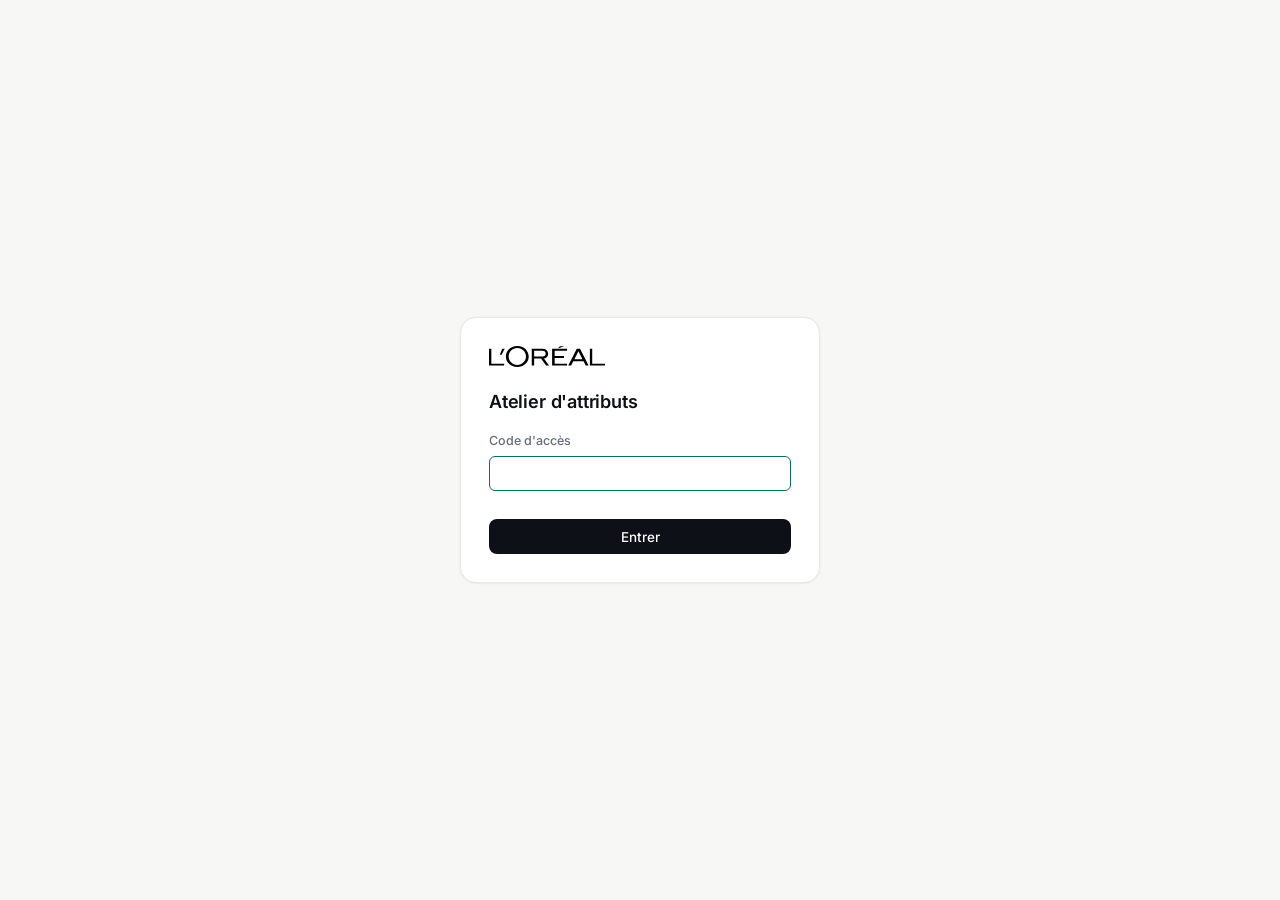
<file: index.html>
<!DOCTYPE html><html lang="fr"><head><meta charSet="utf-8"/><meta name="viewport" content="width=device-width, initial-scale=1"/><link rel="preload" href="/fonts/inter-latin-wght-normal.woff2" as="font" crossorigin="anonymous" type="font/woff2"/><link rel="stylesheet" href="/_next/static/chunks/0_0yjet9v__79.css" data-precedence="next"/><link rel="preload" as="script" fetchPriority="low" href="/_next/static/chunks/3mc6dra1m0098.js"/><script src="/_next/static/chunks/2i51e627rllld.js" async=""></script><script src="/_next/static/chunks/1rj7ns8rte9vc.js" async=""></script><script src="/_next/static/chunks/3fly1jhnacksh.js" async=""></script><script src="/_next/static/chunks/turbopack-32cw32wjdmm_2.js" async=""></script><script src="/_next/static/chunks/21kzj3m3wwja7.js" async=""></script><script src="/_next/static/chunks/28tlzuoan7q4y.js" async=""></script><script src="/_next/static/chunks/2vi6roa4rjbpt.js" async=""></script><script src="/_next/static/chunks/0tibmqe8g0dm9.js" async=""></script><meta name="theme-color" content="#fafaf9"/><title>Atelier d&#x27;attributs</title><meta name="description" content="Prototype interne : enrichissement d&#x27;attributs produits tracé et supervisé."/><meta name="robots" content="noindex, nofollow"/><link rel="icon" href="/icon.svg"/><link rel="preload" href="/fonts/inter-latin-wght-normal.woff2" as="font" type="font/woff2" crossorigin="anonymous"/><script src="/_next/static/chunks/0cz1d0mv5g_q7.js" noModule=""></script></head><body><div hidden=""><!--$--><!--/$--></div><div class="h-screen bg-canvas"></div><script src="/_next/static/chunks/3mc6dra1m0098.js" id="_R_" async=""></script><script>(self.__next_f=self.__next_f||[]).push([0])</script><script>self.__next_f.push([1,"1:\"$Sreact.fragment\"\n2:I[58786,[\"/_next/static/chunks/21kzj3m3wwja7.js\",\"/_next/static/chunks/28tlzuoan7q4y.js\",\"/_next/static/chunks/2vi6roa4rjbpt.js\"],\"AccessGate\"]\n3:I[40253,[\"/_next/static/chunks/21kzj3m3wwja7.js\",\"/_next/static/chunks/28tlzuoan7q4y.js\",\"/_next/static/chunks/2vi6roa4rjbpt.js\"],\"Shell\"]\n4:I[39756,[\"/_next/static/chunks/21kzj3m3wwja7.js\",\"/_next/static/chunks/28tlzuoan7q4y.js\",\"/_next/static/chunks/2vi6roa4rjbpt.js\"],\"default\"]\n5:I[37457,[\"/_next/static/chunks/21kzj3m3wwja7.js\",\"/_next/static/chunks/28tlzuoan7q4y.js\",\"/_next/static/chunks/2vi6roa4rjbpt.js\"],\"default\"]\n6:I[47257,[\"/_next/static/chunks/21kzj3m3wwja7.js\",\"/_next/static/chunks/28tlzuoan7q4y.js\",\"/_next/static/chunks/2vi6roa4rjbpt.js\"],\"ClientPageRoot\"]\n7:I[31713,[\"/_next/static/chunks/21kzj3m3wwja7.js\",\"/_next/static/chunks/28tlzuoan7q4y.js\",\"/_next/static/chunks/2vi6roa4rjbpt.js\",\"/_next/static/chunks/0tibmqe8g0dm9.js\"],\"default\"]\na:I[97367,[\"/_next/static/chunks/21kzj3m3wwja7.js\",\"/_next/static/chunks/28tlzuoan7q4y.js\",\"/_next/static/chunks/2vi6roa4rjbpt.js\"],\"OutletBoundary\"]\nb:\"$Sreact.suspense\"\nd:I[97367,[\"/_next/static/chunks/21kzj3m3wwja7.js\",\"/_next/static/chunks/28tlzuoan7q4y.js\",\"/_next/static/chunks/2vi6roa4rjbpt.js\"],\"ViewportBoundary\"]\nf:I[97367,[\"/_next/static/chunks/21kzj3m3wwja7.js\",\"/_next/static/chunks/28tlzuoan7q4y.js\",\"/_next/static/chunks/2vi6roa4rjbpt.js\"],\"MetadataBoundary\"]\n11:I[68027,[\"/_next/static/chunks/21kzj3m3wwja7.js\",\"/_next/static/chunks/28tlzuoan7q4y.js\",\"/_next/static/chunks/2vi6roa4rjbpt.js\"],\"default\",1]\n:HL[\"/_next/static/chunks/0_0yjet9v__79.css\",\"style\"]\n:HL[\"/fonts/inter-latin-wght-normal.woff2\",\"font\",{\"crossOrigin\":\"anonymous\",\"type\":\"font/woff2\"}]\n0:{\"P\":null,\"c\":[\"\",\"\"],\"q\":\"\",\"i\":false,\"f\":[[[\"\",{\"children\":[\"__PAGE__\",{},\"$undefined\",\"$undefined\",4608]},\"$undefined\",\"$undefined\",4624],[[\"$\",\"$1\",\"c\",{\"children\":[[[\"$\",\"link\",\"0\",{\"rel\":\"stylesheet\",\"href\":\"/_next/static/chunks/0_0yjet9v__79.css\",\"precedence\":\"next\",\"crossOrigin\":\"$undefined\",\"nonce\":\"$undefined\"}],[\"$\",\"script\",\"script-0\",{\"src\":\"/_next/static/chunks/21kzj3m3wwja7.js\",\"async\":true,\"nonce\":\"$undefined\"}],[\"$\",\"script\",\"script-1\",{\"src\":\"/_next/static/chunks/28tlzuoan7q4y.js\",\"async\":true,\"nonce\":\"$undefined\"}],[\"$\",\"script\",\"script-2\",{\"src\":\"/_next/static/chunks/2vi6roa4rjbpt.js\",\"async\":true,\"nonce\":\"$undefined\"}]],[\"$\",\"html\",null,{\"lang\":\"fr\",\"children\":[[\"$\",\"head\",null,{\"children\":[\"$\",\"link\",null,{\"rel\":\"preload\",\"href\":\"/fonts/inter-latin-wght-normal.woff2\",\"as\":\"font\",\"type\":\"font/woff2\",\"crossOrigin\":\"anonymous\"}]}],[\"$\",\"body\",null,{\"children\":[\"$\",\"$L2\",null,{\"children\":[\"$\",\"$L3\",null,{\"children\":[\"$\",\"$L4\",null,{\"parallelRouterKey\":\"children\",\"error\":\"$undefined\",\"errorStyles\":\"$undefined\",\"errorScripts\":\"$undefined\",\"template\":[\"$\",\"$L5\",null,{}],\"templateStyles\":\"$undefined\",\"templateScripts\":\"$undefined\",\"notFound\":[[[\"$\",\"title\",null,{\"children\":\"404: This page could not be found.\"}],[\"$\",\"div\",null,{\"style\":{\"fontFamily\":\"system-ui,\\\"Segoe UI\\\",Roboto,Helvetica,Arial,sans-serif,\\\"Apple Color Emoji\\\",\\\"Segoe UI Emoji\\\"\",\"height\":\"100vh\",\"textAlign\":\"center\",\"display\":\"flex\",\"flexDirection\":\"column\",\"alignItems\":\"center\",\"justifyContent\":\"center\"},\"children\":[\"$\",\"div\",null,{\"children\":[[\"$\",\"style\",null,{\"dangerouslySetInnerHTML\":{\"__html\":\"body{color:#000;background:#fff;margin:0}.next-error-h1{border-right:1px solid rgba(0,0,0,.3)}@media (prefers-color-scheme:dark){body{color:#fff;background:#000}.next-error-h1{border-right:1px solid rgba(255,255,255,.3)}}\"}}],[\"$\",\"h1\",null,{\"className\":\"next-error-h1\",\"style\":{\"display\":\"inline-block\",\"margin\":\"0 20px 0 0\",\"padding\":\"0 23px 0 0\",\"fontSize\":24,\"fontWeight\":500,\"verticalAlign\":\"top\",\"lineHeight\":\"49px\"},\"children\":404}],[\"$\",\"div\",null,{\"style\":{\"display\":\"inline-block\"},\"children\":[\"$\",\"h2\",null,{\"style\":{\"fontSize\":14,\"fontWeight\":400,\"lineHeight\":\"49px\",\"margin\":0},\"children\":\"This page could not be found.\"}]}]]}]}]],[]],\"forbidden\":\"$undefined\",\"unauthorized\":\"$undefined\"}]}]}]}]]}]]}],{\"children\":[[\"$\",\"$1\",\"c\",{\"children\":[[\"$\",\"$L6\",null,{\"Component\":\"$7\",\"serverProvidedParams\":{\"searchParams\":{},\"params\":{},\"promises\":[\"$@8\",\"$@9\"]}}],[[\"$\",\"script\",\"script-0\",{\"src\":\"/_next/static/chunks/0tibmqe8g0dm9.js\",\"async\":true,\"nonce\":\"$undefined\"}]],[\"$\",\"$La\",null,{\"children\":[\"$\",\"$b\",null,{\"name\":\"Next.MetadataOutlet\",\"children\":\"$@c\"}]}]]}],{},null,false,null]},null,false,null],[\"$\",\"$1\",\"h\",{\"children\":[null,[\"$\",\"$Ld\",null,{\"children\":\"$Le\"}],[\"$\",\"div\",null,{\"hidden\":true,\"children\":[\"$\",\"$Lf\",null,{\"children\":[\"$\",\"$b\",null,{\"name\":\"Next.Metadata\",\"children\":\"$L10\"}]}]}],null]}],false]],\"m\":\"$undefined\",\"G\":[\"$11\",[[\"$\",\"link\",\"0\",{\"rel\":\"stylesheet\",\"href\":\"/_next/static/chunks/0_0yjet9v__79.css\",\"precedence\":\"next\",\"crossOrigin\":\"$undefined\",\"nonce\":\"$undefined\"}]]],\"S\":true,\"h\":null,\"r\":\"$undefined\",\"s\":\"$undefined\",\"a\":\"$undefined\",\"l\":\"$undefined\",\"p\":\"$undefined\",\"d\":\"$undefined\",\"b\":\"MWoxICQ8ouTCROTMXXz69\"}\n8:{}\n9:\"$0:f:0:1:1:children:0:props:children:0:props:serverProvidedParams:params\"\ne:[[\"$\",\"meta\",\"0\",{\"charSet\":\"utf-8\"}],[\"$\",\"meta\",\"1\",{\"name\":\"viewport\",\"content\":\"width=device-width, initial-scale=1\"}],[\"$\",\"meta\",\"2\",{\"name\":\"theme-color\",\"content\":\"#fafaf9\"}]]\n12:I[27201,[\"/_next/static/chunks/21kzj3m3wwja7.js\",\"/_next/static/chunks/28tlzuoan7q4y.js\",\"/_next/static/chunks/2vi6roa4rjbpt.js\"],\"IconMark\"]\nc:null\n10:[[\"$\",\"title\",\"0\",{\"children\":\"Atelier d'attributs\"}],[\"$\",\"meta\",\"1\",{\"name\":\"description\",\"content\":\"Prototype interne : enrichissement d'attributs produits tracé et supervisé.\"}],[\"$\",\"meta\",\"2\",{\"name\":\"robots\",\"content\":\"noindex, nofollow\"}],[\"$\",\"link\",\"3\",{\"rel\":\"icon\",\"href\":\"/icon.svg\"}],[\"$\",\"$L12\",\"4\",{}]]\n"])</script></body></html>
</file>
<file: _next/static/chunks/0_0yjet9v__79.css>
@layer properties{@supports (((-webkit-hyphens:none)) and (not (margin-trim:inline))) or ((-moz-orient:inline) and (not (color:rgb(from red r g b)))){*,:before,:after,::backdrop{--tw-rotate-x:initial;--tw-rotate-y:initial;--tw-rotate-z:initial;--tw-skew-x:initial;--tw-skew-y:initial;--tw-space-y-reverse:0;--tw-divide-y-reverse:0;--tw-border-style:solid;--tw-leading:initial;--tw-font-weight:initial;--tw-tracking:initial;--tw-shadow:0 0 #0000;--tw-shadow-color:initial;--tw-shadow-alpha:100%;--tw-inset-shadow:0 0 #0000;--tw-inset-shadow-color:initial;--tw-inset-shadow-alpha:100%;--tw-ring-color:initial;--tw-ring-shadow:0 0 #0000;--tw-inset-ring-color:initial;--tw-inset-ring-shadow:0 0 #0000;--tw-ring-inset:initial;--tw-ring-offset-width:0px;--tw-ring-offset-color:#fff;--tw-ring-offset-shadow:0 0 #0000;--tw-blur:initial;--tw-brightness:initial;--tw-contrast:initial;--tw-grayscale:initial;--tw-hue-rotate:initial;--tw-invert:initial;--tw-opacity:initial;--tw-saturate:initial;--tw-sepia:initial;--tw-drop-shadow:initial;--tw-drop-shadow-color:initial;--tw-drop-shadow-alpha:100%;--tw-drop-shadow-size:initial;--tw-backdrop-blur:initial;--tw-backdrop-brightness:initial;--tw-backdrop-contrast:initial;--tw-backdrop-grayscale:initial;--tw-backdrop-hue-rotate:initial;--tw-backdrop-invert:initial;--tw-backdrop-opacity:initial;--tw-backdrop-saturate:initial;--tw-backdrop-sepia:initial;--tw-duration:initial}}}@layer theme{:root,:host{--font-sans:"Inter", ui-sans-serif, system-ui, -apple-system, "Segoe UI", sans-serif;--font-mono:"JetBrains Mono", ui-monospace, "SF Mono", Menlo, Consolas, monospace;--color-black:#000;--color-white:#fff;--spacing:.25rem;--font-weight-normal:400;--font-weight-medium:500;--font-weight-semibold:600;--tracking-normal:0em;--leading-tight:1.25;--default-transition-duration:.15s;--default-transition-timing-function:cubic-bezier(.4, 0, .2, 1);--default-font-family:var(--font-sans);--default-mono-font-family:var(--font-mono);--color-canvas:#f7f7f6;--color-surface:#fff;--color-ink:#0d1117;--color-ink-2:#383e48;--color-muted:#676d78;--color-faint:#9ba0a8;--color-line:#e9e9e7;--color-line-2:#d9d9d6;--color-hover:#f3f3f1;--color-sunken:#f5f5f3;--color-neutral-bar:#cdd0d5;--color-accent:#0b6e64;--color-accent-strong:#085a52;--color-accent-soft:#eef7f5;--color-accent-line:#bfe0da;--color-accent-mark:#d4efe9;--color-ok:#16794a;--color-ok-soft:#eef7f2;--color-ok-line:#c2e3d1;--color-warn:#9a5b06;--color-warn-soft:#fbf4e7;--color-warn-line:#ecd6a7;--color-expert:#5847b8;--color-expert-soft:#f3f1fb;--color-expert-line:#d8d2f3;--color-crit:#b93d14;--color-crit-soft:#fcf1ec;--color-crit-line:#f1cdbd}}@layer base{*,:after,:before,::backdrop{box-sizing:border-box;border:0 solid;margin:0;padding:0}::file-selector-button{box-sizing:border-box;border:0 solid;margin:0;padding:0}html,:host{-webkit-text-size-adjust:100%;tab-size:4;line-height:1.5;font-family:var(--default-font-family,-apple-system, BlinkMacSystemFont, "Segoe UI", Roboto, "Helvetica Neue", "Noto Sans", Arial, sans-serif, "Apple Color Emoji", "Segoe UI Emoji", "Segoe UI Symbol", "Noto Color Emoji");font-feature-settings:var(--default-font-feature-settings,normal);font-variation-settings:var(--default-font-variation-settings,normal);-webkit-tap-highlight-color:transparent}hr{height:0;color:inherit;border-top-width:1px}abbr:where([title]){-webkit-text-decoration:underline dotted;text-decoration:underline dotted}h1,h2,h3,h4,h5,h6{font-size:inherit;font-weight:inherit}a{color:inherit;-webkit-text-decoration:inherit;-webkit-text-decoration:inherit;-webkit-text-decoration:inherit;-webkit-text-decoration:inherit;text-decoration:inherit}b,strong{font-weight:bolder}code,kbd,samp,pre{font-family:var(--default-mono-font-family,ui-monospace, SFMono-Regular, Menlo, Monaco, Consolas, "Liberation Mono", "Courier New", monospace);font-feature-settings:var(--default-mono-font-feature-settings,normal);font-variation-settings:var(--default-mono-font-variation-settings,normal);font-size:1em}small{font-size:80%}sub,sup{vertical-align:baseline;font-size:75%;line-height:0;position:relative}sub{bottom:-.25em}sup{top:-.5em}table{text-indent:0;border-color:inherit;border-collapse:collapse}:-moz-focusring:where(:not(iframe)){outline:auto}progress{vertical-align:baseline}summary{display:list-item}ol,ul,menu{list-style:none}img,svg,video,canvas,audio,iframe,embed,object{vertical-align:middle;display:block}img,video{max-width:100%;height:auto}button,input,select,optgroup,textarea{font:inherit;font-feature-settings:inherit;font-variation-settings:inherit;letter-spacing:inherit;color:inherit;opacity:1;background-color:#0000;border-radius:0}::file-selector-button{font:inherit;font-feature-settings:inherit;font-variation-settings:inherit;letter-spacing:inherit;color:inherit;opacity:1;background-color:#0000;border-radius:0}:where(select:is([multiple],[size])) optgroup{font-weight:bolder}:where(select:is([multiple],[size])) optgroup option{padding-inline-start:20px}::file-selector-button{margin-inline-end:4px}::placeholder{opacity:1}@supports (not ((-webkit-appearance:-apple-pay-button))) or (contain-intrinsic-size:1px){::placeholder{color:currentColor}@supports (color:color-mix(in lab, red, red)){::placeholder{color:color-mix(in oklab, currentcolor 50%, transparent)}}}textarea{resize:vertical}::-webkit-search-decoration{-webkit-appearance:none}::-webkit-date-and-time-value{min-height:1lh;text-align:inherit}::-webkit-datetime-edit{display:inline-flex}::-webkit-datetime-edit-fields-wrapper{padding:0}::-webkit-datetime-edit{padding-block:0}::-webkit-datetime-edit-year-field{padding-block:0}::-webkit-datetime-edit-month-field{padding-block:0}::-webkit-datetime-edit-day-field{padding-block:0}::-webkit-datetime-edit-hour-field{padding-block:0}::-webkit-datetime-edit-minute-field{padding-block:0}::-webkit-datetime-edit-second-field{padding-block:0}::-webkit-datetime-edit-millisecond-field{padding-block:0}::-webkit-datetime-edit-meridiem-field{padding-block:0}::-webkit-calendar-picker-indicator{line-height:1}:-moz-ui-invalid{box-shadow:none}button,input:where([type=button],[type=reset],[type=submit]){appearance:button}::file-selector-button{appearance:button}::-webkit-inner-spin-button{height:auto}::-webkit-outer-spin-button{height:auto}[hidden]:where(:not([hidden=until-found])){display:none!important}}@layer components;@layer utilities{.\@container{container-type:inline-size}.pointer-events-none{pointer-events:none}.invisible{visibility:hidden}.visible{visibility:visible}.sr-only{clip-path:inset(50%);white-space:nowrap;border-width:0;width:1px;height:1px;margin:-1px;padding:0;position:absolute;overflow:hidden}.absolute{position:absolute}.fixed{position:fixed}.relative{position:relative}.static{position:static}.sticky{position:sticky}.inset-0{inset:0}.inset-y-0{inset-block:0}.inset-y-1{inset-block:var(--spacing)}.-top-\[10px\]{top:-10px}.top-0{top:0}.top-\[2px\]{top:2px}.right-2\.5{right:calc(var(--spacing) * 2.5)}.-bottom-\[10px\]{bottom:-10px}.left-0{left:0}.left-2\.5{left:calc(var(--spacing) * 2.5)}.left-3{left:calc(var(--spacing) * 3)}.left-\[2px\]{left:2px}.left-\[14px\]{left:14px}.z-10{z-index:10}.z-50{z-index:50}.z-\[1\]{z-index:1}.z-\[60\]{z-index:60}.col-span-2{grid-column:span 2/span 2}.row-span-2{grid-row:span 2/span 2}.-mx-2{margin-inline:calc(var(--spacing) * -2)}.mx-1\.5{margin-inline:calc(var(--spacing) * 1.5)}.mx-2{margin-inline:calc(var(--spacing) * 2)}.mx-auto{margin-inline:auto}.my-1{margin-block:var(--spacing)}.my-3{margin-block:calc(var(--spacing) * 3)}.my-auto{margin-block:auto}.-mt-1{margin-top:calc(var(--spacing) * -1)}.mt-0\.5{margin-top:calc(var(--spacing) * .5)}.mt-1{margin-top:var(--spacing)}.mt-1\.5{margin-top:calc(var(--spacing) * 1.5)}.mt-2{margin-top:calc(var(--spacing) * 2)}.mt-2\.5{margin-top:calc(var(--spacing) * 2.5)}.mt-3{margin-top:calc(var(--spacing) * 3)}.mt-3\.5{margin-top:calc(var(--spacing) * 3.5)}.mt-4{margin-top:calc(var(--spacing) * 4)}.mt-5{margin-top:calc(var(--spacing) * 5)}.mt-6{margin-top:calc(var(--spacing) * 6)}.mt-\[2px\]{margin-top:2px}.mt-\[3px\]{margin-top:3px}.mt-\[9px\]{margin-top:9px}.mr-1\.5{margin-right:calc(var(--spacing) * 1.5)}.mr-auto{margin-right:auto}.-mb-px{margin-bottom:-1px}.mb-1{margin-bottom:var(--spacing)}.mb-1\.5{margin-bottom:calc(var(--spacing) * 1.5)}.mb-2{margin-bottom:calc(var(--spacing) * 2)}.mb-2\.5{margin-bottom:calc(var(--spacing) * 2.5)}.mb-3{margin-bottom:calc(var(--spacing) * 3)}.mb-4{margin-bottom:calc(var(--spacing) * 4)}.ml-1{margin-left:var(--spacing)}.ml-auto{margin-left:auto}.line-clamp-1{-webkit-line-clamp:1;-webkit-box-orient:vertical;display:-webkit-box;overflow:hidden}.line-clamp-2{-webkit-line-clamp:2;-webkit-box-orient:vertical;display:-webkit-box;overflow:hidden}.line-clamp-3{-webkit-line-clamp:3;-webkit-box-orient:vertical;display:-webkit-box;overflow:hidden}.block{display:block}.contents{display:contents}.flex{display:flex}.grid{display:grid}.hidden{display:none}.inline{display:inline}.inline-block{display:inline-block}.inline-flex{display:inline-flex}.h-1{height:var(--spacing)}.h-1\.5{height:calc(var(--spacing) * 1.5)}.h-2{height:calc(var(--spacing) * 2)}.h-3{height:calc(var(--spacing) * 3)}.h-3\.5{height:calc(var(--spacing) * 3.5)}.h-4{height:calc(var(--spacing) * 4)}.h-5{height:calc(var(--spacing) * 5)}.h-6{height:calc(var(--spacing) * 6)}.h-7{height:calc(var(--spacing) * 7)}.h-8{height:calc(var(--spacing) * 8)}.h-9{height:calc(var(--spacing) * 9)}.h-10{height:calc(var(--spacing) * 10)}.h-11{height:calc(var(--spacing) * 11)}.h-12{height:calc(var(--spacing) * 12)}.h-14{height:calc(var(--spacing) * 14)}.h-24{height:calc(var(--spacing) * 24)}.h-\[3px\]{height:3px}.h-\[6px\]{height:6px}.h-\[7px\]{height:7px}.h-\[14px\]{height:14px}.h-\[18px\]{height:18px}.h-\[22px\]{height:22px}.h-\[56px\]{height:56px}.h-\[128px\]{height:128px}.h-\[clamp\(44px\,calc\(100vh-810px\)\,104px\)\]{height:clamp(44px,100vh - 810px,104px)}.h-full{height:100%}.h-px{height:1px}.h-screen{height:100vh}.max-h-\[220px\]{max-height:220px}.max-h-\[360px\]{max-height:360px}.max-h-full{max-height:100%}.min-h-0{min-height:0}.min-h-9{min-height:calc(var(--spacing) * 9)}.min-h-\[26px\]{min-height:26px}.min-h-\[180px\]{min-height:180px}.min-h-\[240px\]{min-height:240px}.min-h-\[280px\]{min-height:280px}.min-h-\[420px\]{min-height:420px}.min-h-\[640px\]{min-height:640px}.w-1\.5{width:calc(var(--spacing) * 1.5)}.w-1\/3{width:33.3333%}.w-2{width:calc(var(--spacing) * 2)}.w-2\.5{width:calc(var(--spacing) * 2.5)}.w-3{width:calc(var(--spacing) * 3)}.w-3\.5{width:calc(var(--spacing) * 3.5)}.w-4{width:calc(var(--spacing) * 4)}.w-5{width:calc(var(--spacing) * 5)}.w-7{width:calc(var(--spacing) * 7)}.w-8{width:calc(var(--spacing) * 8)}.w-9{width:calc(var(--spacing) * 9)}.w-10{width:calc(var(--spacing) * 10)}.w-11{width:calc(var(--spacing) * 11)}.w-12{width:calc(var(--spacing) * 12)}.w-14{width:calc(var(--spacing) * 14)}.w-16{width:calc(var(--spacing) * 16)}.w-24{width:calc(var(--spacing) * 24)}.w-40{width:calc(var(--spacing) * 40)}.w-\[2px\]{width:2px}.w-\[6px\]{width:6px}.w-\[7px\]{width:7px}.w-\[14px\]{width:14px}.w-\[18px\]{width:18px}.w-\[28\%\]{width:28%}.w-\[30px\]{width:30px}.w-\[36\%\]{width:36%}.w-\[84px\]{width:84px}.w-\[88px\]{width:88px}.w-\[92px\]{width:92px}.w-\[112px\]{width:112px}.w-\[120px\]{width:120px}.w-\[124px\]{width:124px}.w-\[128px\]{width:128px}.w-\[130px\]{width:130px}.w-\[150px\]{width:150px}.w-\[152px\]{width:152px}.w-\[164px\]{width:164px}.w-\[170px\]{width:170px}.w-\[184px\]{width:184px}.w-\[190px\]{width:190px}.w-\[220px\]{width:220px}.w-\[236px\]{width:236px}.w-\[250px\]{width:250px}.w-\[260px\]{width:260px}.w-\[280px\]{width:280px}.w-\[288px\]{width:288px}.w-\[300px\]{width:300px}.w-\[320px\]{width:320px}.w-\[360px\]{width:360px}.w-\[420px\]{width:420px}.w-\[480px\]{width:480px}.w-\[520px\]{width:520px}.w-\[560px\]{width:560px}.w-\[calc\(100\%\+16px\)\]{width:calc(100% + 16px)}.w-\[calc\(100\%-12px\)\]{width:calc(100% - 12px)}.w-\[min\(600px\,46\%\)\]{width:min(600px,46%)}.w-auto{width:auto}.w-full{width:100%}.max-w-\[45\%\]{max-width:45%}.max-w-\[300px\]{max-width:300px}.max-w-\[340px\]{max-width:340px}.max-w-\[360px\]{max-width:360px}.max-w-\[380px\]{max-width:380px}.max-w-\[440px\]{max-width:440px}.max-w-\[480px\]{max-width:480px}.max-w-\[720px\]{max-width:720px}.max-w-\[1280px\]{max-width:1280px}.min-w-0{min-width:0}.min-w-9{min-width:calc(var(--spacing) * 9)}.min-w-\[18px\]{min-width:18px}.min-w-\[160px\]{min-width:160px}.min-w-\[440px\]{min-width:440px}.flex-1{flex:1}.shrink-0{flex-shrink:0}.table-fixed{table-layout:fixed}.border-collapse{border-collapse:collapse}.transform{transform:var(--tw-rotate-x,) var(--tw-rotate-y,) var(--tw-rotate-z,) var(--tw-skew-x,) var(--tw-skew-y,)}.cursor-default{cursor:default}.cursor-pointer{cursor:pointer}.resize-none{resize:none}.scroll-mt-9{scroll-margin-top:calc(var(--spacing) * 9)}.list-none{list-style-type:none}.appearance-none{appearance:none}.grid-cols-2{grid-template-columns:repeat(2,minmax(0,1fr))}.grid-cols-3{grid-template-columns:repeat(3,minmax(0,1fr))}.grid-cols-\[1fr_auto\]{grid-template-columns:1fr auto}.grid-cols-\[10px_1fr\]{grid-template-columns:10px 1fr}.grid-cols-\[12px_1fr\]{grid-template-columns:12px 1fr}.grid-cols-\[16px_1fr\]{grid-template-columns:16px 1fr}.grid-cols-\[16px_minmax\(0\,1fr\)\]{grid-template-columns:16px minmax(0,1fr)}.grid-cols-\[28px_1fr\]{grid-template-columns:28px 1fr}.grid-cols-\[38px_1fr_auto\]{grid-template-columns:38px 1fr auto}.grid-cols-\[64px_1fr\]{grid-template-columns:64px 1fr}.grid-cols-\[64px_160px_1fr\]{grid-template-columns:64px 160px 1fr}.grid-cols-\[104px_1fr\]{grid-template-columns:104px 1fr}.grid-cols-\[128px_1fr_76px\]{grid-template-columns:128px 1fr 76px}.grid-cols-\[132px_1fr\]{grid-template-columns:132px 1fr}.grid-cols-\[132px_minmax\(0\,1fr\)_64px\]{grid-template-columns:132px minmax(0,1fr) 64px}.grid-cols-\[132px_minmax\(0\,1fr\)_auto\]{grid-template-columns:132px minmax(0,1fr) auto}.grid-cols-\[160px_1fr\]{grid-template-columns:160px 1fr}.grid-cols-\[200px_1fr\]{grid-template-columns:200px 1fr}.grid-cols-\[minmax\(0\,0\.9fr\)_minmax\(0\,1\.1fr\)_minmax\(0\,1fr\)\]{grid-template-columns:minmax(0,.9fr) minmax(0,1.1fr) minmax(0,1fr)}.grid-cols-\[minmax\(0\,1\.08fr\)_minmax\(0\,1\.7fr\)_minmax\(0\,1\.2fr\)_minmax\(0\,1\.15fr\)_minmax\(0\,1fr\)\]{grid-template-columns:minmax(0,1.08fr) minmax(0,1.7fr) minmax(0,1.2fr) minmax(0,1.15fr) minmax(0,1fr)}.grid-cols-\[minmax\(0\,1\.15fr\)_minmax\(0\,1fr\)\]{grid-template-columns:minmax(0,1.15fr) minmax(0,1fr)}.grid-cols-\[minmax\(0\,1fr\)_auto\]{grid-template-columns:minmax(0,1fr) auto}.grid-cols-\[minmax\(0\,1fr\)_minmax\(320px\,0\.62fr\)\]{grid-template-columns:minmax(0,1fr) minmax(320px,.62fr)}.grid-rows-3{grid-template-rows:repeat(3,minmax(0,1fr))}.flex-col{flex-direction:column}.flex-wrap{flex-wrap:wrap}.items-baseline{align-items:baseline}.items-center{align-items:center}.items-end{align-items:flex-end}.items-start{align-items:flex-start}.items-stretch{align-items:stretch}.justify-between{justify-content:space-between}.justify-center{justify-content:center}.justify-end{justify-content:flex-end}.gap-0\.5{gap:calc(var(--spacing) * .5)}.gap-1{gap:var(--spacing)}.gap-1\.5{gap:calc(var(--spacing) * 1.5)}.gap-2{gap:calc(var(--spacing) * 2)}.gap-2\.5{gap:calc(var(--spacing) * 2.5)}.gap-3{gap:calc(var(--spacing) * 3)}.gap-3\.5{gap:calc(var(--spacing) * 3.5)}.gap-4{gap:calc(var(--spacing) * 4)}.gap-5{gap:calc(var(--spacing) * 5)}.gap-6{gap:calc(var(--spacing) * 6)}.gap-\[2px\]{gap:2px}:where(.space-y-0\.5>:not(:last-child)){--tw-space-y-reverse:0;margin-block-start:calc(calc(var(--spacing) * .5) * var(--tw-space-y-reverse));margin-block-end:calc(calc(var(--spacing) * .5) * calc(1 - var(--tw-space-y-reverse)))}:where(.space-y-1>:not(:last-child)){--tw-space-y-reverse:0;margin-block-start:calc(var(--spacing) * var(--tw-space-y-reverse));margin-block-end:calc(var(--spacing) * calc(1 - var(--tw-space-y-reverse)))}:where(.space-y-1\.5>:not(:last-child)){--tw-space-y-reverse:0;margin-block-start:calc(calc(var(--spacing) * 1.5) * var(--tw-space-y-reverse));margin-block-end:calc(calc(var(--spacing) * 1.5) * calc(1 - var(--tw-space-y-reverse)))}:where(.space-y-2>:not(:last-child)){--tw-space-y-reverse:0;margin-block-start:calc(calc(var(--spacing) * 2) * var(--tw-space-y-reverse));margin-block-end:calc(calc(var(--spacing) * 2) * calc(1 - var(--tw-space-y-reverse)))}:where(.space-y-2\.5>:not(:last-child)){--tw-space-y-reverse:0;margin-block-start:calc(calc(var(--spacing) * 2.5) * var(--tw-space-y-reverse));margin-block-end:calc(calc(var(--spacing) * 2.5) * calc(1 - var(--tw-space-y-reverse)))}:where(.space-y-3\.5>:not(:last-child)){--tw-space-y-reverse:0;margin-block-start:calc(calc(var(--spacing) * 3.5) * var(--tw-space-y-reverse));margin-block-end:calc(calc(var(--spacing) * 3.5) * calc(1 - var(--tw-space-y-reverse)))}:where(.space-y-4>:not(:last-child)){--tw-space-y-reverse:0;margin-block-start:calc(calc(var(--spacing) * 4) * var(--tw-space-y-reverse));margin-block-end:calc(calc(var(--spacing) * 4) * calc(1 - var(--tw-space-y-reverse)))}:where(.space-y-5>:not(:last-child)){--tw-space-y-reverse:0;margin-block-start:calc(calc(var(--spacing) * 5) * var(--tw-space-y-reverse));margin-block-end:calc(calc(var(--spacing) * 5) * calc(1 - var(--tw-space-y-reverse)))}:where(.space-y-6>:not(:last-child)){--tw-space-y-reverse:0;margin-block-start:calc(calc(var(--spacing) * 6) * var(--tw-space-y-reverse));margin-block-end:calc(calc(var(--spacing) * 6) * calc(1 - var(--tw-space-y-reverse)))}:where(.space-y-px>:not(:last-child)){--tw-space-y-reverse:0;margin-block-start:calc(1px * var(--tw-space-y-reverse));margin-block-end:calc(1px * calc(1 - var(--tw-space-y-reverse)))}.gap-x-2{column-gap:calc(var(--spacing) * 2)}.gap-x-2\.5{column-gap:calc(var(--spacing) * 2.5)}.gap-x-3{column-gap:calc(var(--spacing) * 3)}.gap-x-4{column-gap:calc(var(--spacing) * 4)}.gap-x-6{column-gap:calc(var(--spacing) * 6)}.gap-x-7{column-gap:calc(var(--spacing) * 7)}.gap-x-8{column-gap:calc(var(--spacing) * 8)}.gap-y-1{row-gap:var(--spacing)}.gap-y-1\.5{row-gap:calc(var(--spacing) * 1.5)}.gap-y-2{row-gap:calc(var(--spacing) * 2)}.gap-y-5{row-gap:calc(var(--spacing) * 5)}.gap-y-6{row-gap:calc(var(--spacing) * 6)}.gap-y-\[7px\]{row-gap:7px}:where(.divide-y>:not(:last-child)){--tw-divide-y-reverse:0;border-bottom-style:var(--tw-border-style);border-top-style:var(--tw-border-style);border-top-width:calc(1px * var(--tw-divide-y-reverse));border-bottom-width:calc(1px * calc(1 - var(--tw-divide-y-reverse)))}:where(.divide-line\/70>:not(:last-child)){border-color:#e9e9e7b3}@supports (color:color-mix(in lab, red, red)){:where(.divide-line\/70>:not(:last-child)){border-color:color-mix(in oklab, var(--color-line) 70%, transparent)}}.truncate{text-overflow:ellipsis;white-space:nowrap;overflow:hidden}.overflow-auto{overflow:auto}.overflow-hidden{overflow:hidden}.overflow-visible{overflow:visible}.overflow-y-auto{overflow-y:auto}.rounded-\[2\.5px\]{border-radius:2.5px}.rounded-\[2px\]{border-radius:2px}.rounded-\[4px\]{border-radius:4px}.rounded-\[5px\]{border-radius:5px}.rounded-\[6px\]{border-radius:6px}.rounded-\[7px\]{border-radius:7px}.rounded-\[8px\]{border-radius:8px}.rounded-\[9px\]{border-radius:9px}.rounded-\[10px\]{border-radius:10px}.rounded-\[12px\]{border-radius:12px}.rounded-\[14px\]{border-radius:14px}.rounded-\[16px\]{border-radius:16px}.rounded-full{border-radius:3.40282e38px}.border{border-style:var(--tw-border-style);border-width:1px}.border-t{border-top-style:var(--tw-border-style);border-top-width:1px}.border-r{border-right-style:var(--tw-border-style);border-right-width:1px}.border-b{border-bottom-style:var(--tw-border-style);border-bottom-width:1px}.border-b-\[1\.5px\]{border-bottom-style:var(--tw-border-style);border-bottom-width:1.5px}.border-l{border-left-style:var(--tw-border-style);border-left-width:1px}.border-dashed{--tw-border-style:dashed;border-style:dashed}.border-accent\/45{border-color:#0b6e6473}@supports (color:color-mix(in lab, red, red)){.border-accent\/45{border-color:color-mix(in oklab, var(--color-accent) 45%, transparent)}}.border-crit-line{border-color:var(--color-crit-line)}.border-ink{border-color:var(--color-ink)}.border-line{border-color:var(--color-line)}.border-line-2{border-color:var(--color-line-2)}.border-line\/70{border-color:#e9e9e7b3}@supports (color:color-mix(in lab, red, red)){.border-line\/70{border-color:color-mix(in oklab, var(--color-line) 70%, transparent)}}.border-transparent{border-color:#0000}.bg-accent{background-color:var(--color-accent)}.bg-accent-soft{background-color:var(--color-accent-soft)}.bg-accent-soft\/50{background-color:#eef7f580}@supports (color:color-mix(in lab, red, red)){.bg-accent-soft\/50{background-color:color-mix(in oklab, var(--color-accent-soft) 50%, transparent)}}.bg-accent-soft\/70{background-color:#eef7f5b3}@supports (color:color-mix(in lab, red, red)){.bg-accent-soft\/70{background-color:color-mix(in oklab, var(--color-accent-soft) 70%, transparent)}}.bg-accent\/25{background-color:#0b6e6440}@supports (color:color-mix(in lab, red, red)){.bg-accent\/25{background-color:color-mix(in oklab, var(--color-accent) 25%, transparent)}}.bg-accent\/55{background-color:#0b6e648c}@supports (color:color-mix(in lab, red, red)){.bg-accent\/55{background-color:color-mix(in oklab, var(--color-accent) 55%, transparent)}}.bg-black{background-color:var(--color-black)}.bg-canvas{background-color:var(--color-canvas)}.bg-crit{background-color:var(--color-crit)}.bg-crit-soft{background-color:var(--color-crit-soft)}.bg-expert{background-color:var(--color-expert)}.bg-expert-soft{background-color:var(--color-expert-soft)}.bg-faint{background-color:var(--color-faint)}.bg-ink{background-color:var(--color-ink)}.bg-ink-2{background-color:var(--color-ink-2)}.bg-ink\/\[0\.04\]{background-color:#0d11170a}@supports (color:color-mix(in lab, red, red)){.bg-ink\/\[0\.04\]{background-color:color-mix(in oklab, var(--color-ink) 4%, transparent)}}.bg-ink\/\[0\.05\]{background-color:#0d11170d}@supports (color:color-mix(in lab, red, red)){.bg-ink\/\[0\.05\]{background-color:color-mix(in oklab, var(--color-ink) 5%, transparent)}}.bg-ink\/\[0\.06\]{background-color:#0d11170f}@supports (color:color-mix(in lab, red, red)){.bg-ink\/\[0\.06\]{background-color:color-mix(in oklab, var(--color-ink) 6%, transparent)}}.bg-ink\/\[0\.14\]{background-color:#0d111724}@supports (color:color-mix(in lab, red, red)){.bg-ink\/\[0\.14\]{background-color:color-mix(in oklab, var(--color-ink) 14.0%, transparent)}}.bg-ink\/\[0\.16\]{background-color:#0d111729}@supports (color:color-mix(in lab, red, red)){.bg-ink\/\[0\.16\]{background-color:color-mix(in oklab, var(--color-ink) 16%, transparent)}}.bg-ink\/\[0\.035\]{background-color:#0d111709}@supports (color:color-mix(in lab, red, red)){.bg-ink\/\[0\.035\]{background-color:color-mix(in oklab, var(--color-ink) 3.5%, transparent)}}.bg-ink\/\[0\.045\]{background-color:#0d11170b}@supports (color:color-mix(in lab, red, red)){.bg-ink\/\[0\.045\]{background-color:color-mix(in oklab, var(--color-ink) 4.5%, transparent)}}.bg-line{background-color:var(--color-line)}.bg-line-2{background-color:var(--color-line-2)}.bg-muted{background-color:var(--color-muted)}.bg-neutral-bar{background-color:var(--color-neutral-bar)}.bg-ok{background-color:var(--color-ok)}.bg-ok-soft{background-color:var(--color-ok-soft)}.bg-sunken{background-color:var(--color-sunken)}.bg-surface{background-color:var(--color-surface)}.bg-surface\/95{background-color:#fffffff2}@supports (color:color-mix(in lab, red, red)){.bg-surface\/95{background-color:color-mix(in oklab, var(--color-surface) 95%, transparent)}}.bg-transparent{background-color:#0000}.bg-warn{background-color:var(--color-warn)}.bg-warn-soft{background-color:var(--color-warn-soft)}.bg-white{background-color:var(--color-white)}.p-0\.5{padding:calc(var(--spacing) * .5)}.p-1\.5{padding:calc(var(--spacing) * 1.5)}.p-3{padding:calc(var(--spacing) * 3)}.p-6{padding:calc(var(--spacing) * 6)}.p-8{padding:calc(var(--spacing) * 8)}.p-\[2px\]{padding:2px}.px-1{padding-inline:var(--spacing)}.px-1\.5{padding-inline:calc(var(--spacing) * 1.5)}.px-2{padding-inline:calc(var(--spacing) * 2)}.px-2\.5{padding-inline:calc(var(--spacing) * 2.5)}.px-3{padding-inline:calc(var(--spacing) * 3)}.px-3\.5{padding-inline:calc(var(--spacing) * 3.5)}.px-4{padding-inline:calc(var(--spacing) * 4)}.px-5{padding-inline:calc(var(--spacing) * 5)}.px-6{padding-inline:calc(var(--spacing) * 6)}.py-0\.5{padding-block:calc(var(--spacing) * .5)}.py-1{padding-block:var(--spacing)}.py-1\.5{padding-block:calc(var(--spacing) * 1.5)}.py-2{padding-block:calc(var(--spacing) * 2)}.py-2\.5{padding-block:calc(var(--spacing) * 2.5)}.py-3{padding-block:calc(var(--spacing) * 3)}.py-3\.5{padding-block:calc(var(--spacing) * 3.5)}.py-4{padding-block:calc(var(--spacing) * 4)}.py-5{padding-block:calc(var(--spacing) * 5)}.py-8{padding-block:calc(var(--spacing) * 8)}.py-10{padding-block:calc(var(--spacing) * 10)}.py-\[2px\]{padding-block:2px}.py-\[3px\]{padding-block:3px}.py-\[4px\]{padding-block:4px}.py-\[5px\]{padding-block:5px}.py-\[7px\]{padding-block:7px}.pt-0\.5{padding-top:calc(var(--spacing) * .5)}.pt-1{padding-top:var(--spacing)}.pt-2{padding-top:calc(var(--spacing) * 2)}.pt-3{padding-top:calc(var(--spacing) * 3)}.pt-3\.5{padding-top:calc(var(--spacing) * 3.5)}.pt-4{padding-top:calc(var(--spacing) * 4)}.pt-5{padding-top:calc(var(--spacing) * 5)}.pt-6{padding-top:calc(var(--spacing) * 6)}.pt-\[14vh\]{padding-top:14vh}.pr-2{padding-right:calc(var(--spacing) * 2)}.pr-2\.5{padding-right:calc(var(--spacing) * 2.5)}.pr-5{padding-right:calc(var(--spacing) * 5)}.pr-7{padding-right:calc(var(--spacing) * 7)}.pb-1{padding-bottom:var(--spacing)}.pb-1\.5{padding-bottom:calc(var(--spacing) * 1.5)}.pb-2{padding-bottom:calc(var(--spacing) * 2)}.pb-2\.5{padding-bottom:calc(var(--spacing) * 2.5)}.pb-3{padding-bottom:calc(var(--spacing) * 3)}.pb-3\.5{padding-bottom:calc(var(--spacing) * 3.5)}.pb-4{padding-bottom:calc(var(--spacing) * 4)}.pb-5{padding-bottom:calc(var(--spacing) * 5)}.pb-6{padding-bottom:calc(var(--spacing) * 6)}.pl-2\.5{padding-left:calc(var(--spacing) * 2.5)}.pl-4{padding-left:calc(var(--spacing) * 4)}.pl-5{padding-left:calc(var(--spacing) * 5)}.pl-8{padding-left:calc(var(--spacing) * 8)}.pl-9{padding-left:calc(var(--spacing) * 9)}.text-center{text-align:center}.text-left{text-align:left}.text-right{text-align:right}.align-top{vertical-align:top}.font-sans{font-family:var(--font-sans)}.text-\[10\.5px\]{font-size:10.5px}.text-\[11\.5px\]{font-size:11.5px}.text-\[11px\]{font-size:11px}.text-\[12\.5px\]{font-size:12.5px}.text-\[12px\]{font-size:12px}.text-\[13\.5px\]{font-size:13.5px}.text-\[13px\]{font-size:13px}.text-\[14px\]{font-size:14px}.text-\[15px\]{font-size:15px}.text-\[17px\]{font-size:17px}.text-\[18px\]{font-size:18px}.text-\[20px\]{font-size:20px}.text-\[22px\]{font-size:22px}.text-\[26px\]{font-size:26px}.leading-4{--tw-leading:calc(var(--spacing) * 4);line-height:calc(var(--spacing) * 4)}.leading-5{--tw-leading:calc(var(--spacing) * 5);line-height:calc(var(--spacing) * 5)}.leading-6{--tw-leading:calc(var(--spacing) * 6);line-height:calc(var(--spacing) * 6)}.leading-7{--tw-leading:calc(var(--spacing) * 7);line-height:calc(var(--spacing) * 7)}.leading-\[1\.6\]{--tw-leading:1.6;line-height:1.6}.leading-\[1\.65\]{--tw-leading:1.65;line-height:1.65}.leading-\[14px\]{--tw-leading:14px;line-height:14px}.leading-\[15px\]{--tw-leading:15px;line-height:15px}.leading-\[16px\]{--tw-leading:16px;line-height:16px}.leading-\[17px\]{--tw-leading:17px;line-height:17px}.leading-\[18px\]{--tw-leading:18px;line-height:18px}.leading-\[28px\]{--tw-leading:28px;line-height:28px}.leading-\[34px\]{--tw-leading:34px;line-height:34px}.leading-none{--tw-leading:1;line-height:1}.leading-tight{--tw-leading:var(--leading-tight);line-height:var(--leading-tight)}.font-medium{--tw-font-weight:var(--font-weight-medium);font-weight:var(--font-weight-medium)}.font-normal{--tw-font-weight:var(--font-weight-normal);font-weight:var(--font-weight-normal)}.font-semibold{--tw-font-weight:var(--font-weight-semibold);font-weight:var(--font-weight-semibold)}.tracking-\[-0\.01em\]{--tw-tracking:-.01em;letter-spacing:-.01em}.tracking-\[-0\.02em\]{--tw-tracking:-.02em;letter-spacing:-.02em}.tracking-\[-0\.015em\]{--tw-tracking:-.015em;letter-spacing:-.015em}.tracking-\[-0\.022em\]{--tw-tracking:-.022em;letter-spacing:-.022em}.tracking-\[-0\.028em\]{--tw-tracking:-.028em;letter-spacing:-.028em}.tracking-normal{--tw-tracking:var(--tracking-normal);letter-spacing:var(--tracking-normal)}.break-words{overflow-wrap:break-word}.whitespace-nowrap{white-space:nowrap}.whitespace-pre{white-space:pre}.whitespace-pre-wrap{white-space:pre-wrap}.text-accent{color:var(--color-accent)}.text-accent-strong{color:var(--color-accent-strong)}.text-accent\/75{color:#0b6e64bf}@supports (color:color-mix(in lab, red, red)){.text-accent\/75{color:color-mix(in oklab, var(--color-accent) 75%, transparent)}}.text-crit{color:var(--color-crit)}.text-expert{color:var(--color-expert)}.text-faint{color:var(--color-faint)}.text-ink{color:var(--color-ink)}.text-ink-2{color:var(--color-ink-2)}.text-line-2{color:var(--color-line-2)}.text-muted{color:var(--color-muted)}.text-ok{color:var(--color-ok)}.text-warn{color:var(--color-warn)}.text-white{color:var(--color-white)}.text-white\/60{color:#fff9}@supports (color:color-mix(in lab, red, red)){.text-white\/60{color:color-mix(in oklab, var(--color-white) 60%, transparent)}}.text-white\/90{color:#ffffffe6}@supports (color:color-mix(in lab, red, red)){.text-white\/90{color:color-mix(in oklab, var(--color-white) 90%, transparent)}}.normal-case{text-transform:none}.underline{text-decoration-line:underline}.decoration-dotted{text-decoration-style:dotted}.underline-offset-2{text-underline-offset:2px}.opacity-60{opacity:.6}.opacity-80{opacity:.8}.shadow-\[0_1px_1px_rgba\(13\,17\,23\,0\.04\)\]{--tw-shadow:0 1px 1px var(--tw-shadow-color,#0d11170a);box-shadow:var(--tw-inset-shadow), var(--tw-inset-ring-shadow), var(--tw-ring-offset-shadow), var(--tw-ring-shadow), var(--tw-shadow)}.shadow-\[0_1px_2px_rgba\(0\,0\,0\,0\.2\)\]{--tw-shadow:0 1px 2px var(--tw-shadow-color,#0003);box-shadow:var(--tw-inset-shadow), var(--tw-inset-ring-shadow), var(--tw-ring-offset-shadow), var(--tw-ring-shadow), var(--tw-shadow)}.shadow-\[0_1px_2px_rgba\(13\,17\,23\,0\.2\)\]{--tw-shadow:0 1px 2px var(--tw-shadow-color,#0d111733);box-shadow:var(--tw-inset-shadow), var(--tw-inset-ring-shadow), var(--tw-ring-offset-shadow), var(--tw-ring-shadow), var(--tw-shadow)}.shadow-\[0_1px_2px_rgba\(13\,17\,23\,0\.05\)\,0_0_0_1px_rgba\(13\,17\,23\,0\.07\)\,0_8px_24px_-12px_rgba\(13\,17\,23\,0\.12\)\]{--tw-shadow:0 1px 2px var(--tw-shadow-color,#0d11170d), 0 0 0 1px var(--tw-shadow-color,#0d111712), 0 8px 24px -12px var(--tw-shadow-color,#0d11171f);box-shadow:var(--tw-inset-shadow), var(--tw-inset-ring-shadow), var(--tw-ring-offset-shadow), var(--tw-ring-shadow), var(--tw-shadow)}.shadow-\[0_1px_2px_rgba\(13\,17\,23\,0\.05\)\,0_6px_18px_-8px_rgba\(13\,17\,23\,0\.14\)\]{--tw-shadow:0 1px 2px var(--tw-shadow-color,#0d11170d), 0 6px 18px -8px var(--tw-shadow-color,#0d111724);box-shadow:var(--tw-inset-shadow), var(--tw-inset-ring-shadow), var(--tw-ring-offset-shadow), var(--tw-ring-shadow), var(--tw-shadow)}.shadow-\[0_1px_2px_rgba\(13\,17\,23\,0\.06\)\,0_0_0_1px_rgba\(13\,17\,23\,0\.05\)\]{--tw-shadow:0 1px 2px var(--tw-shadow-color,#0d11170f), 0 0 0 1px var(--tw-shadow-color,#0d11170d);box-shadow:var(--tw-inset-shadow), var(--tw-inset-ring-shadow), var(--tw-ring-offset-shadow), var(--tw-ring-shadow), var(--tw-shadow)}.shadow-\[0_1px_2px_rgba\(13\,17\,23\,0\.06\)\,0_0_0_1px_rgba\(13\,17\,23\,0\.07\)\]{--tw-shadow:0 1px 2px var(--tw-shadow-color,#0d11170f), 0 0 0 1px var(--tw-shadow-color,#0d111712);box-shadow:var(--tw-inset-shadow), var(--tw-inset-ring-shadow), var(--tw-ring-offset-shadow), var(--tw-ring-shadow), var(--tw-shadow)}.shadow-\[0_1px_2px_rgba\(13\,17\,23\,0\.08\)\,0_0_0_0\.5px_rgba\(13\,17\,23\,0\.06\)\]{--tw-shadow:0 1px 2px var(--tw-shadow-color,#0d111714), 0 0 0 .5px var(--tw-shadow-color,#0d11170f);box-shadow:var(--tw-inset-shadow), var(--tw-inset-ring-shadow), var(--tw-ring-offset-shadow), var(--tw-ring-shadow), var(--tw-shadow)}.shadow-card{--tw-shadow:0 1px 2px var(--tw-shadow-color,#0d111709), 0 0 0 1px var(--tw-shadow-color,#0d111705);box-shadow:var(--tw-inset-shadow), var(--tw-inset-ring-shadow), var(--tw-ring-offset-shadow), var(--tw-ring-shadow), var(--tw-shadow)}.shadow-pop{--tw-shadow:0 8px 24px -6px var(--tw-shadow-color,#0d11172e), 0 2px 6px var(--tw-shadow-color,#0d11170f);box-shadow:var(--tw-inset-shadow), var(--tw-inset-ring-shadow), var(--tw-ring-offset-shadow), var(--tw-ring-shadow), var(--tw-shadow)}.ring-1{--tw-ring-shadow:var(--tw-ring-inset,) 0 0 0 calc(1px + var(--tw-ring-offset-width)) var(--tw-ring-color,currentcolor);box-shadow:var(--tw-inset-shadow), var(--tw-inset-ring-shadow), var(--tw-ring-offset-shadow), var(--tw-ring-shadow), var(--tw-shadow)}.ring-accent-line{--tw-ring-color:var(--color-accent-line)}.ring-accent-line\/70{--tw-ring-color:#bfe0dab3}@supports (color:color-mix(in lab, red, red)){.ring-accent-line\/70{--tw-ring-color:color-mix(in oklab, var(--color-accent-line) 70%, transparent)}}.ring-crit{--tw-ring-color:var(--color-crit)}.ring-expert-line{--tw-ring-color:var(--color-expert-line)}.ring-faint{--tw-ring-color:var(--color-faint)}.ring-ink\/\[0\.12\]{--tw-ring-color:#0d11171f}@supports (color:color-mix(in lab, red, red)){.ring-ink\/\[0\.12\]{--tw-ring-color:color-mix(in oklab, var(--color-ink) 12%, transparent)}}.ring-line{--tw-ring-color:var(--color-line)}.ring-line-2{--tw-ring-color:var(--color-line-2)}.ring-ok-line{--tw-ring-color:var(--color-ok-line)}.ring-warn-line{--tw-ring-color:var(--color-warn-line)}.filter{filter:var(--tw-blur,) var(--tw-brightness,) var(--tw-contrast,) var(--tw-grayscale,) var(--tw-hue-rotate,) var(--tw-invert,) var(--tw-saturate,) var(--tw-sepia,) var(--tw-drop-shadow,)}.backdrop-blur{--tw-backdrop-blur:blur(8px);-webkit-backdrop-filter:var(--tw-backdrop-blur,) var(--tw-backdrop-brightness,) var(--tw-backdrop-contrast,) var(--tw-backdrop-grayscale,) var(--tw-backdrop-hue-rotate,) var(--tw-backdrop-invert,) var(--tw-backdrop-opacity,) var(--tw-backdrop-saturate,) var(--tw-backdrop-sepia,);backdrop-filter:var(--tw-backdrop-blur,) var(--tw-backdrop-brightness,) var(--tw-backdrop-contrast,) var(--tw-backdrop-grayscale,) var(--tw-backdrop-hue-rotate,) var(--tw-backdrop-invert,) var(--tw-backdrop-opacity,) var(--tw-backdrop-saturate,) var(--tw-backdrop-sepia,)}.backdrop-blur-\[2px\]{--tw-backdrop-blur:blur(2px);-webkit-backdrop-filter:var(--tw-backdrop-blur,) var(--tw-backdrop-brightness,) var(--tw-backdrop-contrast,) var(--tw-backdrop-grayscale,) var(--tw-backdrop-hue-rotate,) var(--tw-backdrop-invert,) var(--tw-backdrop-opacity,) var(--tw-backdrop-saturate,) var(--tw-backdrop-sepia,);backdrop-filter:var(--tw-backdrop-blur,) var(--tw-backdrop-brightness,) var(--tw-backdrop-contrast,) var(--tw-backdrop-grayscale,) var(--tw-backdrop-hue-rotate,) var(--tw-backdrop-invert,) var(--tw-backdrop-opacity,) var(--tw-backdrop-saturate,) var(--tw-backdrop-sepia,)}.transition-\[background\,color\,box-shadow\]{transition-property:background,color,box-shadow;transition-timing-function:var(--tw-ease,var(--default-transition-timing-function));transition-duration:var(--tw-duration,var(--default-transition-duration))}.transition-\[width\]{transition-property:width;transition-timing-function:var(--tw-ease,var(--default-transition-timing-function));transition-duration:var(--tw-duration,var(--default-transition-duration))}.transition-all{transition-property:all;transition-timing-function:var(--tw-ease,var(--default-transition-timing-function));transition-duration:var(--tw-duration,var(--default-transition-duration))}.transition-colors{transition-property:color,background-color,border-color,outline-color,text-decoration-color,fill,stroke,--tw-gradient-from,--tw-gradient-via,--tw-gradient-to;transition-timing-function:var(--tw-ease,var(--default-transition-timing-function));transition-duration:var(--tw-duration,var(--default-transition-duration))}.transition-opacity{transition-property:opacity;transition-timing-function:var(--tw-ease,var(--default-transition-timing-function));transition-duration:var(--tw-duration,var(--default-transition-duration))}.transition-transform{transition-property:transform,translate,scale,rotate;transition-timing-function:var(--tw-ease,var(--default-transition-timing-function));transition-duration:var(--tw-duration,var(--default-transition-duration))}.duration-150{--tw-duration:.15s;transition-duration:.15s}.duration-300{--tw-duration:.3s;transition-duration:.3s}.outline-none{--tw-outline-style:none;outline-style:none}.ring-inset{--tw-ring-inset:inset}.group-open\:rotate-90:is(:where(.group):is([open],:popover-open,:open) *){rotate:90deg}@media (hover:hover){.group-hover\:text-ink:is(:where(.group):hover *){color:var(--color-ink)}}.placeholder\:text-faint::placeholder{color:var(--color-faint)}.first\:rounded-l-full:first-child{border-top-left-radius:3.40282e38px;border-bottom-left-radius:3.40282e38px}.first\:border-t-0:first-child{border-top-style:var(--tw-border-style);border-top-width:0}.last\:rounded-r-full:last-child{border-top-right-radius:3.40282e38px;border-bottom-right-radius:3.40282e38px}.last\:border-b-0:last-child{border-bottom-style:var(--tw-border-style);border-bottom-width:0}.focus-within\:ring-accent:focus-within{--tw-ring-color:var(--color-accent)}@media (hover:hover){.hover\:border-accent:hover{border-color:var(--color-accent)}.hover\:bg-accent-soft:hover{background-color:var(--color-accent-soft)}.hover\:bg-expert-line\/60:hover{background-color:#d8d2f399}@supports (color:color-mix(in lab, red, red)){.hover\:bg-expert-line\/60:hover{background-color:color-mix(in oklab, var(--color-expert-line) 60%, transparent)}}.hover\:bg-hover:hover{background-color:var(--color-hover)}.hover\:bg-ink-2:hover{background-color:var(--color-ink-2)}.hover\:bg-ink\/\[0\.04\]:hover{background-color:#0d11170a}@supports (color:color-mix(in lab, red, red)){.hover\:bg-ink\/\[0\.04\]:hover{background-color:color-mix(in oklab, var(--color-ink) 4%, transparent)}}.hover\:bg-ink\/\[0\.05\]:hover{background-color:#0d11170d}@supports (color:color-mix(in lab, red, red)){.hover\:bg-ink\/\[0\.05\]:hover{background-color:color-mix(in oklab, var(--color-ink) 5%, transparent)}}.hover\:bg-ink\/\[0\.08\]:hover{background-color:#0d111714}@supports (color:color-mix(in lab, red, red)){.hover\:bg-ink\/\[0\.08\]:hover{background-color:color-mix(in oklab, var(--color-ink) 8%, transparent)}}.hover\:bg-ink\/\[0\.025\]:hover{background-color:#0d111706}@supports (color:color-mix(in lab, red, red)){.hover\:bg-ink\/\[0\.025\]:hover{background-color:color-mix(in oklab, var(--color-ink) 2.5%, transparent)}}.hover\:bg-ink\/\[0\.035\]:hover{background-color:#0d111709}@supports (color:color-mix(in lab, red, red)){.hover\:bg-ink\/\[0\.035\]:hover{background-color:color-mix(in oklab, var(--color-ink) 3.5%, transparent)}}.hover\:bg-warn-soft:hover{background-color:var(--color-warn-soft)}.hover\:text-ink:hover{color:var(--color-ink)}.hover\:text-ink-2:hover{color:var(--color-ink-2)}.hover\:text-muted:hover{color:var(--color-muted)}.hover\:opacity-90:hover{opacity:.9}}.focus\:border-accent:focus{border-color:var(--color-accent)}.focus\:bg-surface:focus{background-color:var(--color-surface)}.focus\:ring-1:focus{--tw-ring-shadow:var(--tw-ring-inset,) 0 0 0 calc(1px + var(--tw-ring-offset-width)) var(--tw-ring-color,currentcolor);box-shadow:var(--tw-inset-shadow), var(--tw-inset-ring-shadow), var(--tw-ring-offset-shadow), var(--tw-ring-shadow), var(--tw-shadow)}.focus\:ring-accent:focus{--tw-ring-color:var(--color-accent)}.disabled\:cursor-not-allowed:disabled{cursor:not-allowed}.disabled\:opacity-40:disabled{opacity:.4}@media (min-width:1400px){.min-\[1400px\]\:mb-1{margin-bottom:var(--spacing)}.min-\[1400px\]\:flex{display:flex}.min-\[1400px\]\:auto-rows-fr{grid-auto-rows:minmax(0,1fr)}.min-\[1400px\]\:grid-cols-2{grid-template-columns:repeat(2,minmax(0,1fr))}.min-\[1400px\]\:grid-cols-3{grid-template-columns:repeat(3,minmax(0,1fr))}.min-\[1400px\]\:gap-2{gap:calc(var(--spacing) * 2)}.min-\[1400px\]\:gap-x-9{column-gap:calc(var(--spacing) * 9)}.min-\[1400px\]\:py-2\.5{padding-block:calc(var(--spacing) * 2.5)}}@media (min-width:96rem){.\32 xl\:min-h-10{min-height:calc(var(--spacing) * 10)}.\32 xl\:gap-x-14{column-gap:calc(var(--spacing) * 14)}.\32 xl\:px-3{padding-inline:calc(var(--spacing) * 3)}.\32 xl\:py-2{padding-block:calc(var(--spacing) * 2)}.\32 xl\:py-2\.5{padding-block:calc(var(--spacing) * 2.5)}.\32 xl\:py-\[7px\]{padding-block:7px}.\32 xl\:pt-4{padding-top:calc(var(--spacing) * 4)}.\32 xl\:pb-5{padding-bottom:calc(var(--spacing) * 5)}.\32 xl\:text-\[11px\]{font-size:11px}.\32 xl\:text-\[12\.5px\]{font-size:12.5px}.\32 xl\:text-\[12px\]{font-size:12px}.\32 xl\:text-\[13\.5px\]{font-size:13.5px}.\32 xl\:text-\[14px\]{font-size:14px}.\32 xl\:leading-\[16px\]{--tw-leading:16px;line-height:16px}.\32 xl\:leading-\[17px\]{--tw-leading:17px;line-height:17px}.\32 xl\:leading-\[18px\]{--tw-leading:18px;line-height:18px}.\32 xl\:leading-\[19px\]{--tw-leading:19px;line-height:19px}.\32 xl\:leading-\[20px\]{--tw-leading:20px;line-height:20px}}@container not (min-width:11.5rem){.\@max-\[11\.5rem\]\:w-full{width:100%}.\@max-\[11\.5rem\]\:pl-\[22px\]{padding-left:22px}}@container (min-width:400px){.\@\[400px\]\:block{display:block}.\@\[400px\]\:grid-cols-4{grid-template-columns:repeat(4,minmax(0,1fr))}}@container (min-width:720px){.\@\[720px\]\:grid-cols-4{grid-template-columns:repeat(4,minmax(0,1fr))}}@container (min-width:840px){.\@\[840px\]\:grid-cols-5{grid-template-columns:repeat(5,minmax(0,1fr))}}@container (min-width:920px){.\@\[920px\]\:grid-cols-6{grid-template-columns:repeat(6,minmax(0,1fr))}}.\[\&\:\:-webkit-details-marker\]\:hidden::-webkit-details-marker{display:none}}@font-face{font-family:Inter;src:url(/fonts/inter-latin-wght-normal.woff2)format("woff2-variations");font-weight:100 900;font-style:normal;font-display:swap;unicode-range:U+??,U+131,U+152-153,U+2BB-2BC,U+2C6,U+2DA,U+2DC,U+304,U+308,U+329,U+2000-206F,U+20AC,U+2122,U+2191,U+2193,U+2212,U+2215,U+FEFF,U+FFFD}@font-face{font-family:Inter;src:url(/fonts/inter-latin-ext-wght-normal.woff2)format("woff2-variations");font-weight:100 900;font-style:normal;font-display:swap;unicode-range:U+100-2BA,U+2BD-2C5,U+2C7-2CC,U+2CE-2D7,U+2DD-2FF,U+304,U+308,U+329,U+1D00-1DBF,U+1E00-1E9F,U+1EF2-1EFF,U+2020,U+20A0-20AB,U+20AD-20C0,U+2113,U+2C60-2C7F,U+A720-A7FF}@font-face{font-family:JetBrains Mono;src:url(/fonts/jetbrains-mono-latin-400-normal.woff2)format("woff2");font-weight:400;font-style:normal;font-display:swap}@font-face{font-family:JetBrains Mono;src:url(/fonts/jetbrains-mono-latin-500-normal.woff2)format("woff2");font-weight:500;font-style:normal;font-display:swap}:root{--lightningcss-light:initial;--lightningcss-dark: ;color-scheme:light}html{font-size:14px}body{background:var(--color-canvas);color:var(--color-ink);font-family:var(--font-sans);font-feature-settings:"cv11", "ss03";-webkit-font-smoothing:antialiased;-moz-osx-font-smoothing:grayscale;text-rendering:optimizelegibility}.kpi{container-type:inline-size}.kpi-value{white-space:nowrap;letter-spacing:-.025em;font-variant-numeric:tabular-nums;font-feature-settings:"tnum", "cv11", "ss03";font-size:clamp(22px,15cqw,34px);line-height:1.15}.smallcaps{letter-spacing:.09em;text-transform:uppercase;font-size:10.5px;font-weight:600}.tnum,.tabular{font-variant-numeric:tabular-nums;font-feature-settings:"tnum", "cv11", "ss03"}.mono{font-family:var(--font-mono);font-feature-settings:normal;letter-spacing:-.01em}.label{color:var(--color-muted);letter-spacing:0;font-size:12px;font-weight:500}mark.evidence{background:var(--color-accent-mark);color:var(--color-ink);box-shadow:inset 0 -1.5px 0 var(--color-accent);border-radius:3px;padding:0 2px}mark.evidence-rank2{background:var(--color-warn-soft);box-shadow:inset 0 -1.5px 0 var(--color-warn)}@keyframes settle{0%{opacity:0;transform:translateY(2px)}to{opacity:1;transform:none}}.settle{animation:.28s cubic-bezier(.2,.7,.2,1) both settle}@keyframes sweep{0%{transform:translate(-100%)}to{transform:translate(300%)}}.sweep{animation:1.1s ease-in-out infinite sweep}@keyframes rowflash{0%{background:var(--color-accent-soft)}to{background:0 0}}.rowflash{animation:1.1s ease-out both rowflash}@keyframes drawer-in{0%{opacity:0;transform:translate(16px)}to{opacity:1;transform:none}}.drawer-in{animation:.18s cubic-bezier(.2,.7,.2,1) both drawer-in}@keyframes tip-in{0%{opacity:0;transform:translateY(2px)}to{opacity:1;transform:none}}.tip-in{animation:.12s ease-out both tip-in}@keyframes fade-in{0%{opacity:0}to{opacity:1}}.fade-in{animation:.14s ease-out both fade-in}@media (prefers-reduced-motion:reduce){.settle,.sweep,.rowflash,.drawer-in,.fade-in,.tip-in{animation:none}}::selection{background:var(--color-accent-mark)}:focus-visible{outline:2px solid var(--color-accent);outline-offset:1px;border-radius:6px}input[type=range]{accent-color:var(--color-accent)}input:focus-visible,textarea:focus-visible,select:focus-visible{outline:none}details>summary{cursor:pointer;list-style:none}details>summary::-webkit-details-marker{display:none}.scroll-quiet{scrollbar-width:thin;scrollbar-color:#e2e2df transparent}.scroll-quiet::-webkit-scrollbar{width:8px;height:8px}.scroll-quiet::-webkit-scrollbar-thumb{background:#e2e2df padding-box content-box;border:2px solid #0000;border-radius:8px}.dense-table thead th{z-index:1;background:var(--color-surface);box-shadow:inset 0 -1px 0 var(--color-line);position:sticky;top:0}.code{font-family:var(--font-mono);font-size:12px;line-height:1.6}.code .k{color:#0f766e}.code .s{color:#374151}.code .n{color:#b45309}.code .p{color:#9ca3af}@property --tw-rotate-x{syntax:"*";inherits:false}@property --tw-rotate-y{syntax:"*";inherits:false}@property --tw-rotate-z{syntax:"*";inherits:false}@property --tw-skew-x{syntax:"*";inherits:false}@property --tw-skew-y{syntax:"*";inherits:false}@property --tw-space-y-reverse{syntax:"*";inherits:false;initial-value:0}@property --tw-divide-y-reverse{syntax:"*";inherits:false;initial-value:0}@property --tw-border-style{syntax:"*";inherits:false;initial-value:solid}@property --tw-leading{syntax:"*";inherits:false}@property --tw-font-weight{syntax:"*";inherits:false}@property --tw-tracking{syntax:"*";inherits:false}@property --tw-shadow{syntax:"*";inherits:false;initial-value:0 0 #0000}@property --tw-shadow-color{syntax:"*";inherits:false}@property --tw-shadow-alpha{syntax:"<percentage>";inherits:false;initial-value:100%}@property --tw-inset-shadow{syntax:"*";inherits:false;initial-value:0 0 #0000}@property --tw-inset-shadow-color{syntax:"*";inherits:false}@property --tw-inset-shadow-alpha{syntax:"<percentage>";inherits:false;initial-value:100%}@property --tw-ring-color{syntax:"*";inherits:false}@property --tw-ring-shadow{syntax:"*";inherits:false;initial-value:0 0 #0000}@property --tw-inset-ring-color{syntax:"*";inherits:false}@property --tw-inset-ring-shadow{syntax:"*";inherits:false;initial-value:0 0 #0000}@property --tw-ring-inset{syntax:"*";inherits:false}@property --tw-ring-offset-width{syntax:"<length>";inherits:false;initial-value:0}@property --tw-ring-offset-color{syntax:"*";inherits:false;initial-value:#fff}@property --tw-ring-offset-shadow{syntax:"*";inherits:false;initial-value:0 0 #0000}@property --tw-blur{syntax:"*";inherits:false}@property --tw-brightness{syntax:"*";inherits:false}@property --tw-contrast{syntax:"*";inherits:false}@property --tw-grayscale{syntax:"*";inherits:false}@property --tw-hue-rotate{syntax:"*";inherits:false}@property --tw-invert{syntax:"*";inherits:false}@property --tw-opacity{syntax:"*";inherits:false}@property --tw-saturate{syntax:"*";inherits:false}@property --tw-sepia{syntax:"*";inherits:false}@property --tw-drop-shadow{syntax:"*";inherits:false}@property --tw-drop-shadow-color{syntax:"*";inherits:false}@property --tw-drop-shadow-alpha{syntax:"<percentage>";inherits:false;initial-value:100%}@property --tw-drop-shadow-size{syntax:"*";inherits:false}@property --tw-backdrop-blur{syntax:"*";inherits:false}@property --tw-backdrop-brightness{syntax:"*";inherits:false}@property --tw-backdrop-contrast{syntax:"*";inherits:false}@property --tw-backdrop-grayscale{syntax:"*";inherits:false}@property --tw-backdrop-hue-rotate{syntax:"*";inherits:false}@property --tw-backdrop-invert{syntax:"*";inherits:false}@property --tw-backdrop-opacity{syntax:"*";inherits:false}@property --tw-backdrop-saturate{syntax:"*";inherits:false}@property --tw-backdrop-sepia{syntax:"*";inherits:false}@property --tw-duration{syntax:"*";inherits:false}
</file>
